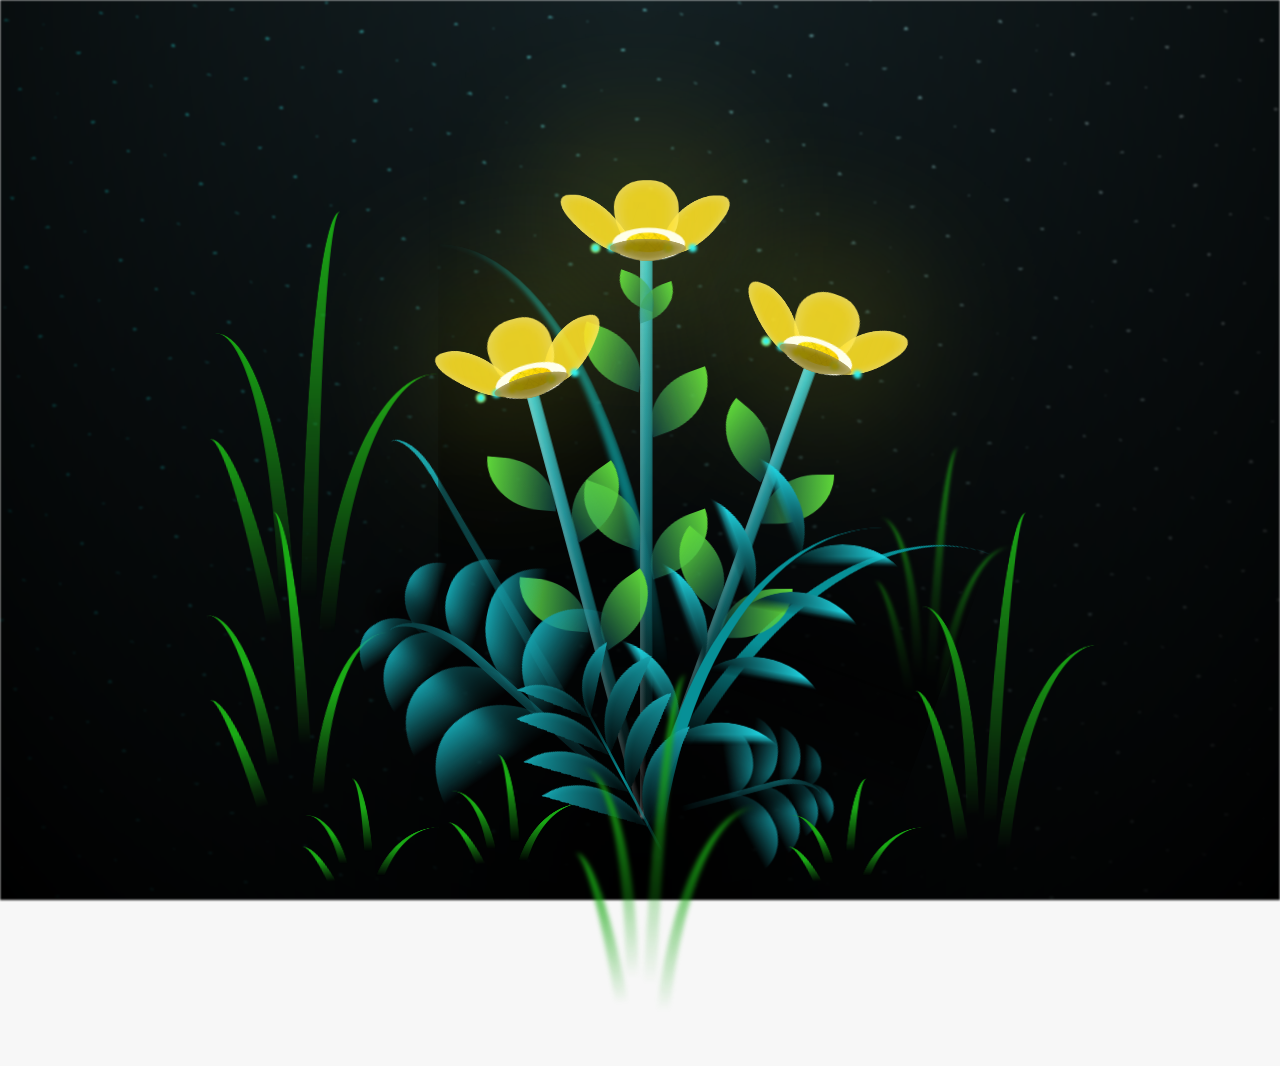
<file: index.html>
<!DOCTYPE html>
<html lang="es">
  <head>
    <meta charset="UTF-8">
    <meta name="viewport" content="width=device-width, initial-scale=1.0">
    <link rel="stylesheet" href="./style.css">
    <link rel="icon" type="image/png" href="../Img/Icono.png">
    <title>FLORES AMARILLAS</title>
  </head>
  <body class="container">
    
  
    <div class="night"></div>
    <div class="flowers">
      <div class="flower flower--1">
        <div class="flower__leafs flower__leafs--1">
          <div class="flower__leaf flower__leaf--1"></div>
          <div class="flower__leaf flower__leaf--2"></div>
          <div class="flower__leaf flower__leaf--3"></div>
          <div class="flower__leaf flower__leaf--4"></div>
          <div class="flower__white-circle"></div>

          <div class="flower__light flower__light--1"></div>
          <div class="flower__light flower__light--2"></div>
          <div class="flower__light flower__light--3"></div>
          <div class="flower__light flower__light--4"></div>
          <div class="flower__light flower__light--5"></div>
          <div class="flower__light flower__light--6"></div>
          <div class="flower__light flower__light--7"></div>
          <div class="flower__light flower__light--8"></div>
        </div>
        <div class="flower__line">
          <div class="flower__line__leaf flower__line__leaf--1"></div>
          <div class="flower__line__leaf flower__line__leaf--2"></div>
          <div class="flower__line__leaf flower__line__leaf--3"></div>
          <div class="flower__line__leaf flower__line__leaf--4"></div>
          <div class="flower__line__leaf flower__line__leaf--5"></div>
          <div class="flower__line__leaf flower__line__leaf--6"></div>
        </div>
      </div>

      <div class="flower flower--2">
        <div class="flower__leafs flower__leafs--2">
          <div class="flower__leaf flower__leaf--1"></div>
          <div class="flower__leaf flower__leaf--2"></div>
          <div class="flower__leaf flower__leaf--3"></div>
          <div class="flower__leaf flower__leaf--4"></div>
          <div class="flower__white-circle"></div>

          <div class="flower__light flower__light--1"></div>
          <div class="flower__light flower__light--2"></div>
          <div class="flower__light flower__light--3"></div>
          <div class="flower__light flower__light--4"></div>
          <div class="flower__light flower__light--5"></div>
          <div class="flower__light flower__light--6"></div>
          <div class="flower__light flower__light--7"></div>
          <div class="flower__light flower__light--8"></div>
        </div>
        <div class="flower__line">
          <div class="flower__line__leaf flower__line__leaf--1"></div>
          <div class="flower__line__leaf flower__line__leaf--2"></div>
          <div class="flower__line__leaf flower__line__leaf--3"></div>
          <div class="flower__line__leaf flower__line__leaf--4"></div>
        </div>
      </div>

      <div class="flower flower--3">
        <div class="flower__leafs flower__leafs--3">
          <div class="flower__leaf flower__leaf--1"></div>
          <div class="flower__leaf flower__leaf--2"></div>
          <div class="flower__leaf flower__leaf--3"></div>
          <div class="flower__leaf flower__leaf--4"></div>
          <div class="flower__white-circle"></div>

          <div class="flower__light flower__light--1"></div>
          <div class="flower__light flower__light--2"></div>
          <div class="flower__light flower__light--3"></div>
          <div class="flower__light flower__light--4"></div>
          <div class="flower__light flower__light--5"></div>
          <div class="flower__light flower__light--6"></div>
          <div class="flower__light flower__light--7"></div>
          <div class="flower__light flower__light--8"></div>
        </div>
        <div class="flower__line">
          <div class="flower__line__leaf flower__line__leaf--1"></div>
          <div class="flower__line__leaf flower__line__leaf--2"></div>
          <div class="flower__line__leaf flower__line__leaf--3"></div>
          <div class="flower__line__leaf flower__line__leaf--4"></div>
        </div>
      </div>

      <div class="grow-ans" style="--d: 1.2s">
        <div class="flower__g-long">
          <div class="flower__g-long__top"></div>
          <div class="flower__g-long__bottom"></div>
        </div>
      </div>

      <div class="growing-grass">
        <div class="flower__grass flower__grass--1">
          <div class="flower__grass--top"></div>
          <div class="flower__grass--bottom"></div>
          <div class="flower__grass__leaf flower__grass__leaf--1"></div>
          <div class="flower__grass__leaf flower__grass__leaf--2"></div>
          <div class="flower__grass__leaf flower__grass__leaf--3"></div>
          <div class="flower__grass__leaf flower__grass__leaf--4"></div>
          <div class="flower__grass__leaf flower__grass__leaf--5"></div>
          <div class="flower__grass__leaf flower__grass__leaf--6"></div>
          <div class="flower__grass__leaf flower__grass__leaf--7"></div>
          <div class="flower__grass__leaf flower__grass__leaf--8"></div>
          <div class="flower__grass__overlay"></div>
        </div>
      </div>

      <div class="growing-grass">
        <div class="flower__grass flower__grass--2">
          <div class="flower__grass--top"></div>
          <div class="flower__grass--bottom"></div>
          <div class="flower__grass__leaf flower__grass__leaf--1"></div>
          <div class="flower__grass__leaf flower__grass__leaf--2"></div>
          <div class="flower__grass__leaf flower__grass__leaf--3"></div>
          <div class="flower__grass__leaf flower__grass__leaf--4"></div>
          <div class="flower__grass__leaf flower__grass__leaf--5"></div>
          <div class="flower__grass__leaf flower__grass__leaf--6"></div>
          <div class="flower__grass__leaf flower__grass__leaf--7"></div>
          <div class="flower__grass__leaf flower__grass__leaf--8"></div>
          <div class="flower__grass__overlay"></div>
        </div>
      </div>

      <div class="grow-ans" style="--d: 2.4s">
        <div class="flower__g-right flower__g-right--1">
          <div class="leaf"></div>
        </div>
      </div>

      <div class="grow-ans" style="--d: 2.8s">
        <div class="flower__g-right flower__g-right--2">
          <div class="leaf"></div>
        </div>
      </div>

      <div class="grow-ans" style="--d: 2.8s">
        <div class="flower__g-front">
          <div
            class="flower__g-front__leaf-wrapper flower__g-front__leaf-wrapper--1"
          >
            <div class="flower__g-front__leaf"></div>
          </div>
          <div
            class="flower__g-front__leaf-wrapper flower__g-front__leaf-wrapper--2"
          >
            <div class="flower__g-front__leaf"></div>
          </div>
          <div
            class="flower__g-front__leaf-wrapper flower__g-front__leaf-wrapper--3"
          >
            <div class="flower__g-front__leaf"></div>
          </div>
          <div
            class="flower__g-front__leaf-wrapper flower__g-front__leaf-wrapper--4"
          >
            <div class="flower__g-front__leaf"></div>
          </div>
          <div
            class="flower__g-front__leaf-wrapper flower__g-front__leaf-wrapper--5"
          >
            <div class="flower__g-front__leaf"></div>
          </div>
          <div
            class="flower__g-front__leaf-wrapper flower__g-front__leaf-wrapper--6"
          >
            <div class="flower__g-front__leaf"></div>
          </div>
          <div
            class="flower__g-front__leaf-wrapper flower__g-front__leaf-wrapper--7"
          >
            <div class="flower__g-front__leaf"></div>
          </div>
          <div
            class="flower__g-front__leaf-wrapper flower__g-front__leaf-wrapper--8"
          >
            <div class="flower__g-front__leaf"></div>
          </div>
          <div class="flower__g-front__line"></div>
        </div>
      </div>

      <div class="grow-ans" style="--d: 3.2s">
        <div class="flower__g-fr">
          <div class="leaf"></div>
          <div class="flower__g-fr__leaf flower__g-fr__leaf--1"></div>
          <div class="flower__g-fr__leaf flower__g-fr__leaf--2"></div>
          <div class="flower__g-fr__leaf flower__g-fr__leaf--3"></div>
          <div class="flower__g-fr__leaf flower__g-fr__leaf--4"></div>
          <div class="flower__g-fr__leaf flower__g-fr__leaf--5"></div>
          <div class="flower__g-fr__leaf flower__g-fr__leaf--6"></div>
          <div class="flower__g-fr__leaf flower__g-fr__leaf--7"></div>
          <div class="flower__g-fr__leaf flower__g-fr__leaf--8"></div>
        </div>
      </div>

      <div class="long-g long-g--0">
        <div class="grow-ans" style="--d: 3s">
          <div class="leaf leaf--0"></div>
        </div>
        <div class="grow-ans" style="--d: 2.2s">
          <div class="leaf leaf--1"></div>
        </div>
        <div class="grow-ans" style="--d: 3.4s">
          <div class="leaf leaf--2"></div>
        </div>
        <div class="grow-ans" style="--d: 3.6s">
          <div class="leaf leaf--3"></div>
        </div>
      </div>

      <div class="long-g long-g--1">
        <div class="grow-ans" style="--d: 3.6s">
          <div class="leaf leaf--0"></div>
        </div>
        <div class="grow-ans" style="--d: 3.8s">
          <div class="leaf leaf--1"></div>
        </div>
        <div class="grow-ans" style="--d: 4s">
          <div class="leaf leaf--2"></div>
        </div>
        <div class="grow-ans" style="--d: 4.2s">
          <div class="leaf leaf--3"></div>
        </div>
      </div>

      <div class="long-g long-g--2">
        <div class="grow-ans" style="--d: 4s">
          <div class="leaf leaf--0"></div>
        </div>
        <div class="grow-ans" style="--d: 4.2s">
          <div class="leaf leaf--1"></div>
        </div>
        <div class="grow-ans" style="--d: 4.4s">
          <div class="leaf leaf--2"></div>
        </div>
        <div class="grow-ans" style="--d: 4.6s">
          <div class="leaf leaf--3"></div>
        </div>
      </div>

      <div class="long-g long-g--3">
        <div class="grow-ans" style="--d: 4s">
          <div class="leaf leaf--0"></div>
        </div>
        <div class="grow-ans" style="--d: 4.2s">
          <div class="leaf leaf--1"></div>
        </div>
        <div class="grow-ans" style="--d: 3s">
          <div class="leaf leaf--2"></div>
        </div>
        <div class="grow-ans" style="--d: 3.6s">
          <div class="leaf leaf--3"></div>
        </div>
      </div>

      <div class="long-g long-g--4">
        <div class="grow-ans" style="--d: 4s">
          <div class="leaf leaf--0"></div>
        </div>
        <div class="grow-ans" style="--d: 4.2s">
          <div class="leaf leaf--1"></div>
        </div>
        <div class="grow-ans" style="--d: 3s">
          <div class="leaf leaf--2"></div>
        </div>
        <div class="grow-ans" style="--d: 3.6s">
          <div class="leaf leaf--3"></div>
        </div>
      </div>

      <div class="long-g long-g--5">
        <div class="grow-ans" style="--d: 4s">
          <div class="leaf leaf--0"></div>
        </div>
        <div class="grow-ans" style="--d: 4.2s">
          <div class="leaf leaf--1"></div>
        </div>
        <div class="grow-ans" style="--d: 3s">
          <div class="leaf leaf--2"></div>
        </div>
        <div class="grow-ans" style="--d: 3.6s">
          <div class="leaf leaf--3"></div>
        </div>
      </div>

      <div class="long-g long-g--6">
        <div class="grow-ans" style="--d: 4.2s">
          <div class="leaf leaf--0"></div>
        </div>
        <div class="grow-ans" style="--d: 4.4s">
          <div class="leaf leaf--1"></div>
        </div>
        <div class="grow-ans" style="--d: 4.6s">
          <div class="leaf leaf--2"></div>
        </div>
        <div class="grow-ans" style="--d: 4.8s">
          <div class="leaf leaf--3"></div>
        </div>
      </div>

      <div class="long-g long-g--7">
        <div class="grow-ans" style="--d: 3s">
          <div class="leaf leaf--0"></div>
        </div>
        <div class="grow-ans" style="--d: 3.2s">
          <div class="leaf leaf--1"></div>
        </div>
        <div class="grow-ans" style="--d: 3.5s">
          <div class="leaf leaf--2"></div>
        </div>
        <div class="grow-ans" style="--d: 3.6s">
          <div class="leaf leaf--3"></div>
        </div>
      </div>
    </div>
  <script src="./script.js"></script>
  </body>
</html>
</file>
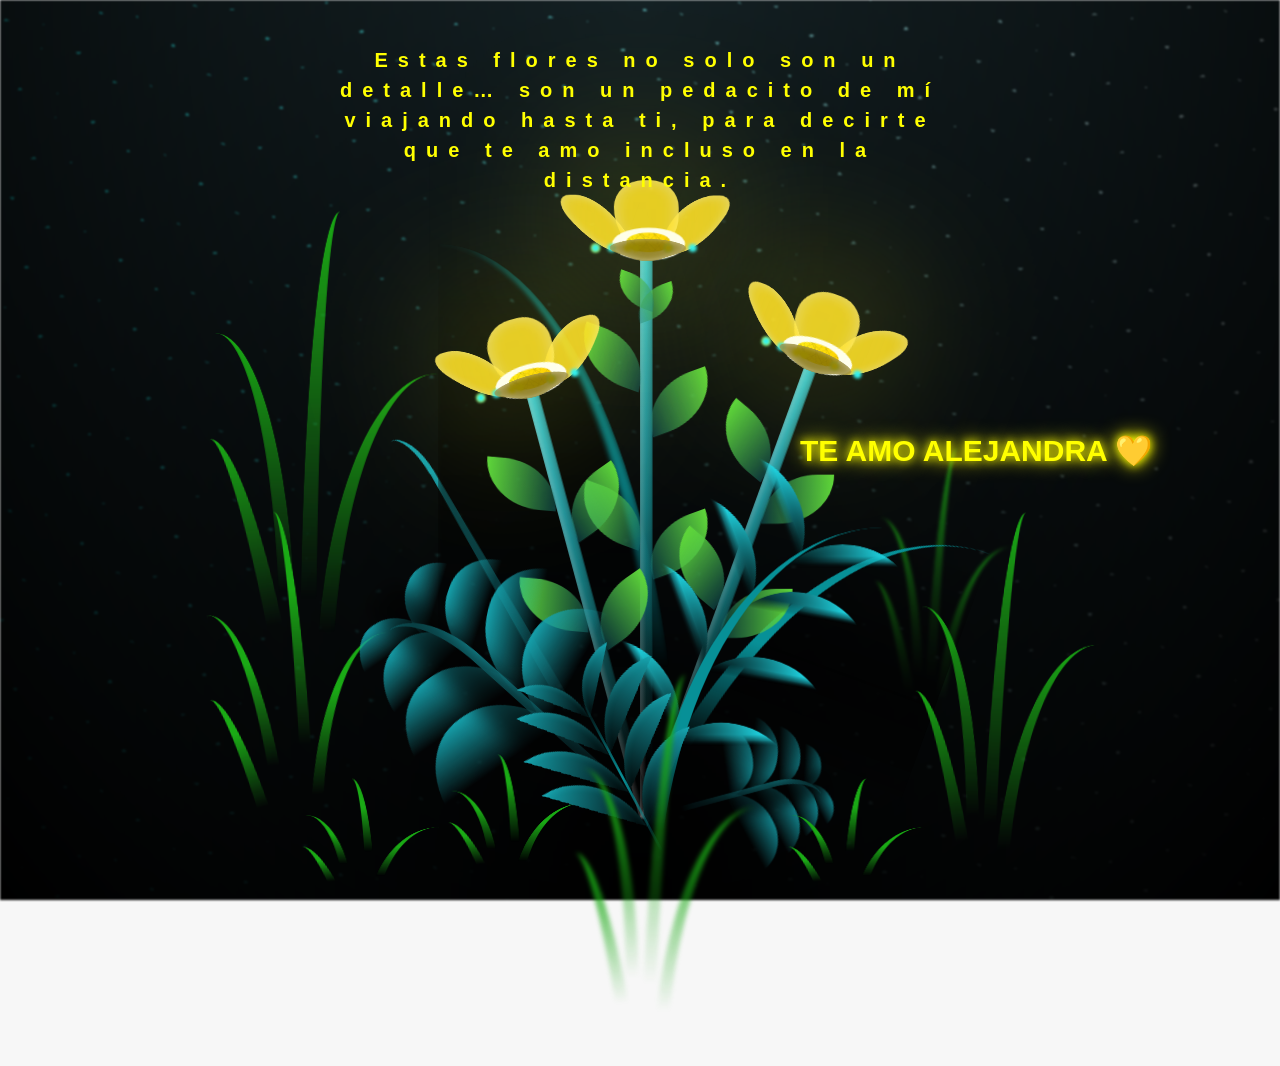
<file: Jardin.html>
<!DOCTYPE html>
<html lang="es">
  <head>
    <meta charset="UTF-8">
    <meta name="viewport" content="width=device-width, initial-scale=1.0">
    <link rel="stylesheet" href="./style.css">
    <link rel="icon" type="image/png" href="../Img/Icono.png">
    <title>FLORES AMARILLAS</title>
  </head>
  <body class="container">
    <h1 class="titulo">
   Estas flores no solo son un detalle… 
   son un pedacito de mí viajando hasta ti, 
   para decirte que te amo incluso en la distancia.
  </h1>
  <h2 class="teamo">TE AMO ALEJANDRA 💛</h2>
    <div class="night"></div>
    <div class="flowers">
      <div class="flower flower--1">
        <div class="flower__leafs flower__leafs--1">
          <div class="flower__leaf flower__leaf--1"></div>
          <div class="flower__leaf flower__leaf--2"></div>
          <div class="flower__leaf flower__leaf--3"></div>
          <div class="flower__leaf flower__leaf--4"></div>
          <div class="flower__white-circle"></div>

          <div class="flower__light flower__light--1"></div>
          <div class="flower__light flower__light--2"></div>
          <div class="flower__light flower__light--3"></div>
          <div class="flower__light flower__light--4"></div>
          <div class="flower__light flower__light--5"></div>
          <div class="flower__light flower__light--6"></div>
          <div class="flower__light flower__light--7"></div>
          <div class="flower__light flower__light--8"></div>
        </div>
        <div class="flower__line">
          <div class="flower__line__leaf flower__line__leaf--1"></div>
          <div class="flower__line__leaf flower__line__leaf--2"></div>
          <div class="flower__line__leaf flower__line__leaf--3"></div>
          <div class="flower__line__leaf flower__line__leaf--4"></div>
          <div class="flower__line__leaf flower__line__leaf--5"></div>
          <div class="flower__line__leaf flower__line__leaf--6"></div>
        </div>
      </div>

      <div class="flower flower--2">
        <div class="flower__leafs flower__leafs--2">
          <div class="flower__leaf flower__leaf--1"></div>
          <div class="flower__leaf flower__leaf--2"></div>
          <div class="flower__leaf flower__leaf--3"></div>
          <div class="flower__leaf flower__leaf--4"></div>
          <div class="flower__white-circle"></div>

          <div class="flower__light flower__light--1"></div>
          <div class="flower__light flower__light--2"></div>
          <div class="flower__light flower__light--3"></div>
          <div class="flower__light flower__light--4"></div>
          <div class="flower__light flower__light--5"></div>
          <div class="flower__light flower__light--6"></div>
          <div class="flower__light flower__light--7"></div>
          <div class="flower__light flower__light--8"></div>
        </div>
        <div class="flower__line">
          <div class="flower__line__leaf flower__line__leaf--1"></div>
          <div class="flower__line__leaf flower__line__leaf--2"></div>
          <div class="flower__line__leaf flower__line__leaf--3"></div>
          <div class="flower__line__leaf flower__line__leaf--4"></div>
        </div>
      </div>

      <div class="flower flower--3">
        <div class="flower__leafs flower__leafs--3">
          <div class="flower__leaf flower__leaf--1"></div>
          <div class="flower__leaf flower__leaf--2"></div>
          <div class="flower__leaf flower__leaf--3"></div>
          <div class="flower__leaf flower__leaf--4"></div>
          <div class="flower__white-circle"></div>

          <div class="flower__light flower__light--1"></div>
          <div class="flower__light flower__light--2"></div>
          <div class="flower__light flower__light--3"></div>
          <div class="flower__light flower__light--4"></div>
          <div class="flower__light flower__light--5"></div>
          <div class="flower__light flower__light--6"></div>
          <div class="flower__light flower__light--7"></div>
          <div class="flower__light flower__light--8"></div>
        </div>
        <div class="flower__line">
          <div class="flower__line__leaf flower__line__leaf--1"></div>
          <div class="flower__line__leaf flower__line__leaf--2"></div>
          <div class="flower__line__leaf flower__line__leaf--3"></div>
          <div class="flower__line__leaf flower__line__leaf--4"></div>
        </div>
      </div>

      <div class="grow-ans" style="--d: 1.2s">
        <div class="flower__g-long">
          <div class="flower__g-long__top"></div>
          <div class="flower__g-long__bottom"></div>
        </div>
      </div>

      <div class="growing-grass">
        <div class="flower__grass flower__grass--1">
          <div class="flower__grass--top"></div>
          <div class="flower__grass--bottom"></div>
          <div class="flower__grass__leaf flower__grass__leaf--1"></div>
          <div class="flower__grass__leaf flower__grass__leaf--2"></div>
          <div class="flower__grass__leaf flower__grass__leaf--3"></div>
          <div class="flower__grass__leaf flower__grass__leaf--4"></div>
          <div class="flower__grass__leaf flower__grass__leaf--5"></div>
          <div class="flower__grass__leaf flower__grass__leaf--6"></div>
          <div class="flower__grass__leaf flower__grass__leaf--7"></div>
          <div class="flower__grass__leaf flower__grass__leaf--8"></div>
          <div class="flower__grass__overlay"></div>
        </div>
      </div>

      <div class="growing-grass">
        <div class="flower__grass flower__grass--2">
          <div class="flower__grass--top"></div>
          <div class="flower__grass--bottom"></div>
          <div class="flower__grass__leaf flower__grass__leaf--1"></div>
          <div class="flower__grass__leaf flower__grass__leaf--2"></div>
          <div class="flower__grass__leaf flower__grass__leaf--3"></div>
          <div class="flower__grass__leaf flower__grass__leaf--4"></div>
          <div class="flower__grass__leaf flower__grass__leaf--5"></div>
          <div class="flower__grass__leaf flower__grass__leaf--6"></div>
          <div class="flower__grass__leaf flower__grass__leaf--7"></div>
          <div class="flower__grass__leaf flower__grass__leaf--8"></div>
          <div class="flower__grass__overlay"></div>
        </div>
      </div>

      <div class="grow-ans" style="--d: 2.4s">
        <div class="flower__g-right flower__g-right--1">
          <div class="leaf"></div>
        </div>
      </div>

      <div class="grow-ans" style="--d: 2.8s">
        <div class="flower__g-right flower__g-right--2">
          <div class="leaf"></div>
        </div>
      </div>

      <div class="grow-ans" style="--d: 2.8s">
        <div class="flower__g-front">
          <div
            class="flower__g-front__leaf-wrapper flower__g-front__leaf-wrapper--1"
          >
            <div class="flower__g-front__leaf"></div>
          </div>
          <div
            class="flower__g-front__leaf-wrapper flower__g-front__leaf-wrapper--2"
          >
            <div class="flower__g-front__leaf"></div>
          </div>
          <div
            class="flower__g-front__leaf-wrapper flower__g-front__leaf-wrapper--3"
          >
            <div class="flower__g-front__leaf"></div>
          </div>
          <div
            class="flower__g-front__leaf-wrapper flower__g-front__leaf-wrapper--4"
          >
            <div class="flower__g-front__leaf"></div>
          </div>
          <div
            class="flower__g-front__leaf-wrapper flower__g-front__leaf-wrapper--5"
          >
            <div class="flower__g-front__leaf"></div>
          </div>
          <div
            class="flower__g-front__leaf-wrapper flower__g-front__leaf-wrapper--6"
          >
            <div class="flower__g-front__leaf"></div>
          </div>
          <div
            class="flower__g-front__leaf-wrapper flower__g-front__leaf-wrapper--7"
          >
            <div class="flower__g-front__leaf"></div>
          </div>
          <div
            class="flower__g-front__leaf-wrapper flower__g-front__leaf-wrapper--8"
          >
            <div class="flower__g-front__leaf"></div>
          </div>
          <div class="flower__g-front__line"></div>
        </div>
      </div>

      <div class="grow-ans" style="--d: 3.2s">
        <div class="flower__g-fr">
          <div class="leaf"></div>
          <div class="flower__g-fr__leaf flower__g-fr__leaf--1"></div>
          <div class="flower__g-fr__leaf flower__g-fr__leaf--2"></div>
          <div class="flower__g-fr__leaf flower__g-fr__leaf--3"></div>
          <div class="flower__g-fr__leaf flower__g-fr__leaf--4"></div>
          <div class="flower__g-fr__leaf flower__g-fr__leaf--5"></div>
          <div class="flower__g-fr__leaf flower__g-fr__leaf--6"></div>
          <div class="flower__g-fr__leaf flower__g-fr__leaf--7"></div>
          <div class="flower__g-fr__leaf flower__g-fr__leaf--8"></div>
        </div>
      </div>

      <div class="long-g long-g--0">
        <div class="grow-ans" style="--d: 3s">
          <div class="leaf leaf--0"></div>
        </div>
        <div class="grow-ans" style="--d: 2.2s">
          <div class="leaf leaf--1"></div>
        </div>
        <div class="grow-ans" style="--d: 3.4s">
          <div class="leaf leaf--2"></div>
        </div>
        <div class="grow-ans" style="--d: 3.6s">
          <div class="leaf leaf--3"></div>
        </div>
      </div>

      <div class="long-g long-g--1">
        <div class="grow-ans" style="--d: 3.6s">
          <div class="leaf leaf--0"></div>
        </div>
        <div class="grow-ans" style="--d: 3.8s">
          <div class="leaf leaf--1"></div>
        </div>
        <div class="grow-ans" style="--d: 4s">
          <div class="leaf leaf--2"></div>
        </div>
        <div class="grow-ans" style="--d: 4.2s">
          <div class="leaf leaf--3"></div>
        </div>
      </div>

      <div class="long-g long-g--2">
        <div class="grow-ans" style="--d: 4s">
          <div class="leaf leaf--0"></div>
        </div>
        <div class="grow-ans" style="--d: 4.2s">
          <div class="leaf leaf--1"></div>
        </div>
        <div class="grow-ans" style="--d: 4.4s">
          <div class="leaf leaf--2"></div>
        </div>
        <div class="grow-ans" style="--d: 4.6s">
          <div class="leaf leaf--3"></div>
        </div>
      </div>

      <div class="long-g long-g--3">
        <div class="grow-ans" style="--d: 4s">
          <div class="leaf leaf--0"></div>
        </div>
        <div class="grow-ans" style="--d: 4.2s">
          <div class="leaf leaf--1"></div>
        </div>
        <div class="grow-ans" style="--d: 3s">
          <div class="leaf leaf--2"></div>
        </div>
        <div class="grow-ans" style="--d: 3.6s">
          <div class="leaf leaf--3"></div>
        </div>
      </div>

      <div class="long-g long-g--4">
        <div class="grow-ans" style="--d: 4s">
          <div class="leaf leaf--0"></div>
        </div>
        <div class="grow-ans" style="--d: 4.2s">
          <div class="leaf leaf--1"></div>
        </div>
        <div class="grow-ans" style="--d: 3s">
          <div class="leaf leaf--2"></div>
        </div>
        <div class="grow-ans" style="--d: 3.6s">
          <div class="leaf leaf--3"></div>
        </div>
      </div>

      <div class="long-g long-g--5">
        <div class="grow-ans" style="--d: 4s">
          <div class="leaf leaf--0"></div>
        </div>
        <div class="grow-ans" style="--d: 4.2s">
          <div class="leaf leaf--1"></div>
        </div>
        <div class="grow-ans" style="--d: 3s">
          <div class="leaf leaf--2"></div>
        </div>
        <div class="grow-ans" style="--d: 3.6s">
          <div class="leaf leaf--3"></div>
        </div>
      </div>

      <div class="long-g long-g--6">
        <div class="grow-ans" style="--d: 4.2s">
          <div class="leaf leaf--0"></div>
        </div>
        <div class="grow-ans" style="--d: 4.4s">
          <div class="leaf leaf--1"></div>
        </div>
        <div class="grow-ans" style="--d: 4.6s">
          <div class="leaf leaf--2"></div>
        </div>
        <div class="grow-ans" style="--d: 4.8s">
          <div class="leaf leaf--3"></div>
        </div>
      </div>

      <div class="long-g long-g--7">
        <div class="grow-ans" style="--d: 3s">
          <div class="leaf leaf--0"></div>
        </div>
        <div class="grow-ans" style="--d: 3.2s">
          <div class="leaf leaf--1"></div>
        </div>
        <div class="grow-ans" style="--d: 3.5s">
          <div class="leaf leaf--2"></div>
        </div>
        <div class="grow-ans" style="--d: 3.6s">
          <div class="leaf leaf--3"></div>
        </div>
      </div>
    </div>
  <script src="./script.js"></script>
  </body>
</html>
</file>
<file: style.css>
*,
*::after,
*::before {
  padding: 0;
  margin: 0;
  box-sizing: border-box;
}

:root {
  --dark-color: #000;
}
.teamo {
  position: absolute;
  top: 50%;          /* altura (puedes ajustar) */
  right: 10%;         /* lo manda a la derecha */
  transform: translateY(-50%);
  color: yellow;
  font-size: 30px;
  z-index: 10;
  text-shadow: 0 0 10px yellow, 0 0 20px yellow;
}
.titulo {
  position: absolute;
  top: 5%;        /* 🔥 ajusta esto (más pequeño = más arriba) */
  left: 50%;
  transform: translateX(-50%);
  color: yellow;
  text-align: center;
  font-size: 20px;
  z-index: 10;
}
body {
  display: flex;
  align-items: flex-end;
  justify-content: center;
  min-height: 100vh;
  background-color: var(--dark-color);
  overflow: hidden;
  perspective: 1000px;
}

#lyrics {
  font-size: 28px;
  font-family: "Franklin Gothic Medium", "Arial Narrow", Arial, sans-serif;
  color: white;
  position: absolute;
  margin-bottom: 20%;
  z-index: 1;
  font-weight: bold;
  letter-spacing: 4px;
}
@media only screen and (max-width: 600px) {
  /* Estilos específicos para dispositivos con un ancho máximo de 600px */
  #lyrics {
      font-size: 14px; /* Reduce el tamaño del texto para dispositivos más pequeños */
      margin-bottom: 530px;
      letter-spacing: 3px;
  }

}
.titulo {
  margin-bottom: 180px;
  font-family: "Arial Narrow", Arial, sans-serif;
  color: yellow;
  position: absolute;
  font-weight: bold;
  letter-spacing: 10px;
  opacity: 0;
  animation: fadeIn 3s ease-in-out forwards;
  text-align: center;
}
@keyframes fadeIn {
  from {
    opacity: 0;
  }
  to {
    opacity: 1;
  }
}

.night {
  z-index: -1;
  position: absolute;
  left: 50%;
  top: 0;
  transform: translateX(-50%);
  width: 100%;
  height: 100%;
  filter: blur(0.1vmin);
  background-image: radial-gradient(
      ellipse at top,
      transparent 0%,
      var(--dark-color)
    ),
    radial-gradient(
      ellipse at bottom,
      var(--dark-color),
      rgba(145, 233, 255, 0.2)
    ),
    repeating-linear-gradient(
      220deg,
      rgb(0, 0, 0) 0px,
      rgb(0, 0, 0) 19px,
      transparent 19px,
      transparent 22px
    ),
    repeating-linear-gradient(
      189deg,
      rgb(0, 0, 0) 0px,
      rgb(0, 0, 0) 19px,
      transparent 19px,
      transparent 22px
    ),
    repeating-linear-gradient(
      148deg,
      rgb(0, 0, 0) 0px,
      rgb(0, 0, 0) 19px,
      transparent 19px,
      transparent 22px
    ),
    linear-gradient(90deg, rgb(0, 255, 250), rgb(240, 240, 240));
}

.flowers {
  position: relative;
  transform: scale(0.9);
  /*margin-bottom: 100px;
  */
}

@media only screen and (max-width: 600px) {
  /* Estilos específicos para dispositivos con un ancho máximo de 600px */
.flowers {
      font-size: 14px;
      margin-bottom: 35%;
      letter-spacing: 3px;
      transform: scale(1.0);
}

}

.flower {
  position: absolute;
  bottom: 10vmin;
  transform-origin: bottom center;
  z-index: 10;
  --fl-speed: 0.8s;
}
.flower--1 {
  -webkit-animation: moving-flower-1 4s linear infinite;
  animation: moving-flower-1 4s linear infinite;
}
.flower--1 .flower__line {
  height: 70vmin;
  -webkit-animation-delay: 0.3s;
  animation-delay: 0.3s;
}
.flower--1 .flower__line__leaf--1 {
  -webkit-animation: blooming-leaf-right var(--fl-speed) 1.6s backwards;
  animation: blooming-leaf-right var(--fl-speed) 1.6s backwards;
}
.flower--1 .flower__line__leaf--2 {
  -webkit-animation: blooming-leaf-right var(--fl-speed) 1.4s backwards;
  animation: blooming-leaf-right var(--fl-speed) 1.4s backwards;
}
.flower--1 .flower__line__leaf--3 {
  -webkit-animation: blooming-leaf-left var(--fl-speed) 1.2s backwards;
  animation: blooming-leaf-left var(--fl-speed) 1.2s backwards;
}
.flower--1 .flower__line__leaf--4 {
  -webkit-animation: blooming-leaf-left var(--fl-speed) 1s backwards;
  animation: blooming-leaf-left var(--fl-speed) 1s backwards;
}
.flower--1 .flower__line__leaf--5 {
  -webkit-animation: blooming-leaf-right var(--fl-speed) 1.8s backwards;
  animation: blooming-leaf-right var(--fl-speed) 1.8s backwards;
}
.flower--1 .flower__line__leaf--6 {
  -webkit-animation: blooming-leaf-left var(--fl-speed) 2s backwards;
  animation: blooming-leaf-left var(--fl-speed) 2s backwards;
}
.flower--2 {
  left: 50%;
  transform: rotate(20deg);
  -webkit-animation: moving-flower-2 4s linear infinite;
  animation: moving-flower-2 4s linear infinite;
}
.flower--2 .flower__line {
  height: 60vmin;
  -webkit-animation-delay: 0.6s;
  animation-delay: 0.6s;
}
.flower--2 .flower__line__leaf--1 {
  -webkit-animation: blooming-leaf-right var(--fl-speed) 1.9s backwards;
  animation: blooming-leaf-right var(--fl-speed) 1.9s backwards;
}
.flower--2 .flower__line__leaf--2 {
  -webkit-animation: blooming-leaf-right var(--fl-speed) 1.7s backwards;
  animation: blooming-leaf-right var(--fl-speed) 1.7s backwards;
}
.flower--2 .flower__line__leaf--3 {
  -webkit-animation: blooming-leaf-left var(--fl-speed) 1.5s backwards;
  animation: blooming-leaf-left var(--fl-speed) 1.5s backwards;
}
.flower--2 .flower__line__leaf--4 {
  -webkit-animation: blooming-leaf-left var(--fl-speed) 1.3s backwards;
  animation: blooming-leaf-left var(--fl-speed) 1.3s backwards;
}
.flower--3 {
  left: 50%;
  transform: rotate(-15deg);
  -webkit-animation: moving-flower-3 4s linear infinite;
  animation: moving-flower-3 4s linear infinite;
}
.flower--3 .flower__line {
  -webkit-animation-delay: 0.9s;
  animation-delay: 0.9s;
}
.flower--3 .flower__line__leaf--1 {
  -webkit-animation: blooming-leaf-right var(--fl-speed) 2.5s backwards;
  animation: blooming-leaf-right var(--fl-speed) 2.5s backwards;
}
.flower--3 .flower__line__leaf--2 {
  -webkit-animation: blooming-leaf-right var(--fl-speed) 2.3s backwards;
  animation: blooming-leaf-right var(--fl-speed) 2.3s backwards;
}
.flower--3 .flower__line__leaf--3 {
  -webkit-animation: blooming-leaf-left var(--fl-speed) 2.1s backwards;
  animation: blooming-leaf-left var(--fl-speed) 2.1s backwards;
}
.flower--3 .flower__line__leaf--4 {
  -webkit-animation: blooming-leaf-left var(--fl-speed) 1.9s backwards;
  animation: blooming-leaf-left var(--fl-speed) 1.9s backwards;
}
.flower__leafs {
  position: relative;
  -webkit-animation: blooming-flower 2s backwards;
  animation: blooming-flower 2s backwards;
}
.flower__leafs--1 {
  -webkit-animation-delay: 1.1s;
  animation-delay: 1.1s;
}
.flower__leafs--2 {
  -webkit-animation-delay: 1.4s;
  animation-delay: 1.4s;
}
.flower__leafs--3 {
  -webkit-animation-delay: 1.7s;
  animation-delay: 1.7s;
}
.flower__leafs::after {
  content: "";
  position: absolute;
  left: 0;
  top: 0;
  transform: translate(-50%, -100%);
  width: 8vmin;
  height: 8vmin;
  background-color: #f9fd25;
  /* background-color: #fd2525; */
  filter: blur(10vmin);
}
.flower__leaf {
  position: absolute;
  bottom: 0;
  left: 50%;
  width: 8vmin;
  height: 11vmin;
  border-radius: 51% 49% 47% 53%/44% 45% 55% 69%;
  background-color: #253bfd;
  background-color: #fddd25;
  transform-origin: bottom center;
  opacity: 0.9;
  box-shadow: inset 0 0 2vmin rgba(255, 255, 255, 0.5);
}
.flower__leaf--1 {
  transform: translate(-10%, 1%) rotateY(40deg) rotateX(-50deg);
}
.flower__leaf--2 {
  transform: translate(-50%, -4%) rotateX(40deg);
}
.flower__leaf--3 {
  transform: translate(-90%, 0%) rotateY(45deg) rotateX(50deg);
}
.flower__leaf--4 {
  width: 8vmin;
  height: 8vmin;
  transform-origin: bottom left;
  border-radius: 4vmin 10vmin 4vmin 4vmin;
  transform: translate(0%, 18%) rotateX(70deg) rotate(-43deg);
  background-color: #7c6901;
  z-index: 1;
  opacity: 0.8;
}
.flower__white-circle {
  position: absolute;
  left: -3.5vmin;
  top: -3vmin;
  width: 9vmin;
  height: 4vmin;
  border-radius: 50%;
  background-color: #fff;
}
.flower__white-circle::after {
  content: "";
  position: absolute;
  left: 50%;
  top: 45%;
  transform: translate(-50%, -50%);
  width: 60%;
  height: 60%;
  border-radius: inherit;
  background-image: repeating-linear-gradient(
      135deg,
      rgba(0, 0, 0, 0.03) 0px,
      rgba(0, 0, 0, 0.03) 1px,
      transparent 1px,
      transparent 12px
    ),
    repeating-linear-gradient(
      45deg,
      rgba(0, 0, 0, 0.03) 0px,
      rgba(0, 0, 0, 0.03) 1px,
      transparent 1px,
      transparent 12px
    ),
    repeating-linear-gradient(
      67.5deg,
      rgba(0, 0, 0, 0.03) 0px,
      rgba(0, 0, 0, 0.03) 1px,
      transparent 1px,
      transparent 12px
    ),
    repeating-linear-gradient(
      135deg,
      rgba(0, 0, 0, 0.03) 0px,
      rgba(0, 0, 0, 0.03) 1px,
      transparent 1px,
      transparent 12px
    ),
    repeating-linear-gradient(
      45deg,
      rgba(0, 0, 0, 0.03) 0px,
      rgba(0, 0, 0, 0.03) 1px,
      transparent 1px,
      transparent 12px
    ),
    repeating-linear-gradient(
      112.5deg,
      rgba(0, 0, 0, 0.03) 0px,
      rgba(0, 0, 0, 0.03) 1px,
      transparent 1px,
      transparent 12px
    ),
    repeating-linear-gradient(
      112.5deg,
      rgba(0, 0, 0, 0.03) 0px,
      rgba(0, 0, 0, 0.03) 1px,
      transparent 1px,
      transparent 12px
    ),
    repeating-linear-gradient(
      45deg,
      rgba(0, 0, 0, 0.03) 0px,
      rgba(0, 0, 0, 0.03) 1px,
      transparent 1px,
      transparent 12px
    ),
    repeating-linear-gradient(
      22.5deg,
      rgba(0, 0, 0, 0.03) 0px,
      rgba(0, 0, 0, 0.03) 1px,
      transparent 1px,
      transparent 12px
    ),
    repeating-linear-gradient(
      45deg,
      rgba(0, 0, 0, 0.03) 0px,
      rgba(0, 0, 0, 0.03) 1px,
      transparent 1px,
      transparent 12px
    ),
    repeating-linear-gradient(
      22.5deg,
      rgba(0, 0, 0, 0.03) 0px,
      rgba(0, 0, 0, 0.03) 1px,
      transparent 1px,
      transparent 12px
    ),
    repeating-linear-gradient(
      135deg,
      rgba(0, 0, 0, 0.03) 0px,
      rgba(0, 0, 0, 0.03) 1px,
      transparent 1px,
      transparent 12px
    ),
    repeating-linear-gradient(
      157.5deg,
      rgba(0, 0, 0, 0.03) 0px,
      rgba(0, 0, 0, 0.03) 1px,
      transparent 1px,
      transparent 12px
    ),
    repeating-linear-gradient(
      67.5deg,
      rgba(0, 0, 0, 0.03) 0px,
      rgba(0, 0, 0, 0.03) 1px,
      transparent 1px,
      transparent 12px
    ),
    repeating-linear-gradient(
      67.5deg,
      rgba(0, 0, 0, 0.03) 0px,
      rgba(0, 0, 0, 0.03) 1px,
      transparent 1px,
      transparent 12px
    ),
    linear-gradient(90deg, rgb(255, 235, 18), rgb(255, 206, 0));
}
.flower__line {
  height: 55vmin;
  width: 1.5vmin;
  background-image: linear-gradient(
      to left,
      rgba(0, 0, 0, 0.2),
      transparent,
      rgba(255, 255, 255, 0.2)
    ),
    linear-gradient(to top, transparent 10%, #14757a, #39c6d6);
  box-shadow: inset 0 0 2px rgba(0, 0, 0, 0.5);
  -webkit-animation: grow-flower-tree 4s backwards;
  animation: grow-flower-tree 4s backwards;
}
.flower__line__leaf {
  --w: 7vmin;
  --h: calc(var(--w) + 2vmin);
  position: absolute;
  top: 20%;
  left: 90%;
  width: var(--w);
  height: var(--h);
  border-top-right-radius: var(--h);
  border-bottom-left-radius: var(--h);
  background-image: linear-gradient(to top, rgba(20, 117, 122, 0.4), #5ed639);
}
.flower__line__leaf--1 {
  transform: rotate(70deg) rotateY(30deg);
}
.flower__line__leaf--2 {
  top: 45%;
  transform: rotate(70deg) rotateY(30deg);
}
.flower__line__leaf--3,
.flower__line__leaf--4,
.flower__line__leaf--6 {
  border-top-right-radius: 0;
  border-bottom-left-radius: 0;
  border-top-left-radius: var(--h);
  border-bottom-right-radius: var(--h);
  left: -460%;
  top: 12%;
  transform: rotate(-70deg) rotateY(30deg);
}
.flower__line__leaf--4 {
  top: 40%;
}
.flower__line__leaf--5 {
  top: 0;
  transform-origin: left;
  transform: rotate(70deg) rotateY(30deg) scale(0.6);
}
.flower__line__leaf--6 {
  top: -2%;
  left: -450%;
  transform-origin: right;
  transform: rotate(-70deg) rotateY(30deg) scale(0.6);
}
.flower__light {
  position: absolute;
  bottom: 0vmin;
  width: 1vmin;
  height: 1vmin;
  background-color: rgb(255, 251, 0);
  border-radius: 50%;
  filter: blur(0.2vmin);
  -webkit-animation: light-ans 4s linear infinite backwards;
  animation: light-ans 4s linear infinite backwards;
}
.flower__light:nth-child(odd) {
  background-color: #23f0ff;
}
.flower__light--1 {
  left: -2vmin;
  -webkit-animation-delay: 1s;
  animation-delay: 1s;
}
.flower__light--2 {
  left: 3vmin;
  -webkit-animation-delay: 0.5s;
  animation-delay: 0.5s;
}
.flower__light--3 {
  left: -6vmin;
  -webkit-animation-delay: 0.3s;
  animation-delay: 0.3s;
}
.flower__light--4 {
  left: 6vmin;
  -webkit-animation-delay: 0.9s;
  animation-delay: 0.9s;
}
.flower__light--5 {
  left: -1vmin;
  -webkit-animation-delay: 1.5s;
  animation-delay: 1.5s;
}
.flower__light--6 {
  left: -4vmin;
  -webkit-animation-delay: 3s;
  animation-delay: 3s;
}
.flower__light--7 {
  left: 3vmin;
  -webkit-animation-delay: 2s;
  animation-delay: 2s;
}
.flower__light--8 {
  left: -6vmin;
  -webkit-animation-delay: 3.5s;
  animation-delay: 3.5s;
}
.flower__grass {
  --c: #159faa;
  --line-w: 1.5vmin;
  position: absolute;
  bottom: 12vmin;
  left: -7vmin;
  display: flex;
  flex-direction: column;
  align-items: flex-end;
  z-index: 20;
  transform-origin: bottom center;
  transform: rotate(-48deg) rotateY(40deg);
}
.flower__grass--1 {
  -webkit-animation: moving-grass 2s linear infinite;
  animation: moving-grass 2s linear infinite;
}
.flower__grass--2 {
  left: 2vmin;
  bottom: 10vmin;
  transform: scale(0.5) rotate(75deg) rotateX(10deg) rotateY(-200deg);
  opacity: 0.8;
  z-index: 0;
  -webkit-animation: moving-grass--2 1.5s linear infinite;
  animation: moving-grass--2 1.5s linear infinite;
}
.flower__grass--top {
  width: 7vmin;
  height: 10vmin;
  border-top-right-radius: 100%;
  border-right: var(--line-w) solid var(--c);
  transform-origin: bottom center;
  transform: rotate(-2deg);
}
.flower__grass--bottom {
  margin-top: -2px;
  width: var(--line-w);
  height: 25vmin;
  background-image: linear-gradient(to top, transparent, var(--c));
}
.flower__grass__leaf {
  --size: 10vmin;
  position: absolute;
  width: calc(var(--size) * 2.1);
  height: var(--size);
  border-top-left-radius: var(--size);
  border-top-right-radius: var(--size);
  background-image: linear-gradient(
    to top,
    transparent,
    transparent 30%,
    var(--c)
  );
  z-index: 100;
}
.flower__grass__leaf--1 {
  top: -6%;
  left: 30%;
  --size: 6vmin;
  transform: rotate(-20deg);
  -webkit-animation: growing-grass-ans--1 2s 2.6s backwards;
  animation: growing-grass-ans--1 2s 2.6s backwards;
}
@-webkit-keyframes growing-grass-ans--1 {
  0% {
    transform-origin: bottom left;
    transform: rotate(-20deg) scale(0);
  }
}
@keyframes growing-grass-ans--1 {
  0% {
    transform-origin: bottom left;
    transform: rotate(-20deg) scale(0);
  }
}
.flower__grass__leaf--2 {
  top: -5%;
  left: -110%;
  --size: 6vmin;
  transform: rotate(10deg);
  -webkit-animation: growing-grass-ans--2 2s 2.4s linear backwards;
  animation: growing-grass-ans--2 2s 2.4s linear backwards;
}
@-webkit-keyframes growing-grass-ans--2 {
  0% {
    transform-origin: bottom right;
    transform: rotate(10deg) scale(0);
  }
}
@keyframes growing-grass-ans--2 {
  0% {
    transform-origin: bottom right;
    transform: rotate(10deg) scale(0);
  }
}
.flower__grass__leaf--3 {
  top: 5%;
  left: 60%;
  --size: 8vmin;
  transform: rotate(-18deg) rotateX(-20deg);
  -webkit-animation: growing-grass-ans--3 2s 2.2s linear backwards;
  animation: growing-grass-ans--3 2s 2.2s linear backwards;
}
@-webkit-keyframes growing-grass-ans--3 {
  0% {
    transform-origin: bottom left;
    transform: rotate(-18deg) rotateX(-20deg) scale(0);
  }
}
@keyframes growing-grass-ans--3 {
  0% {
    transform-origin: bottom left;
    transform: rotate(-18deg) rotateX(-20deg) scale(0);
  }
}
.flower__grass__leaf--4 {
  top: 6%;
  left: -135%;
  --size: 8vmin;
  transform: rotate(2deg);
  -webkit-animation: growing-grass-ans--4 2s 2s linear backwards;
  animation: growing-grass-ans--4 2s 2s linear backwards;
}
@-webkit-keyframes growing-grass-ans--4 {
  0% {
    transform-origin: bottom right;
    transform: rotate(2deg) scale(0);
  }
}
@keyframes growing-grass-ans--4 {
  0% {
    transform-origin: bottom right;
    transform: rotate(2deg) scale(0);
  }
}
.flower__grass__leaf--5 {
  top: 20%;
  left: 60%;
  --size: 10vmin;
  transform: rotate(-24deg) rotateX(-20deg);
  -webkit-animation: growing-grass-ans--5 2s 1.8s linear backwards;
  animation: growing-grass-ans--5 2s 1.8s linear backwards;
}
@-webkit-keyframes growing-grass-ans--5 {
  0% {
    transform-origin: bottom left;
    transform: rotate(-24deg) rotateX(-20deg) scale(0);
  }
}
@keyframes growing-grass-ans--5 {
  0% {
    transform-origin: bottom left;
    transform: rotate(-24deg) rotateX(-20deg) scale(0);
  }
}
.flower__grass__leaf--6 {
  top: 22%;
  left: -180%;
  --size: 10vmin;
  transform: rotate(10deg);
  -webkit-animation: growing-grass-ans--6 2s 1.6s linear backwards;
  animation: growing-grass-ans--6 2s 1.6s linear backwards;
}
@-webkit-keyframes growing-grass-ans--6 {
  0% {
    transform-origin: bottom right;
    transform: rotate(10deg) scale(0);
  }
}
@keyframes growing-grass-ans--6 {
  0% {
    transform-origin: bottom right;
    transform: rotate(10deg) scale(0);
  }
}
.flower__grass__leaf--7 {
  top: 39%;
  left: 70%;
  --size: 10vmin;
  transform: rotate(-10deg);
  -webkit-animation: growing-grass-ans--7 2s 1.4s linear backwards;
  animation: growing-grass-ans--7 2s 1.4s linear backwards;
}
@-webkit-keyframes growing-grass-ans--7 {
  0% {
    transform-origin: bottom left;
    transform: rotate(-10deg) scale(0);
  }
}
@keyframes growing-grass-ans--7 {
  0% {
    transform-origin: bottom left;
    transform: rotate(-10deg) scale(0);
  }
}
.flower__grass__leaf--8 {
  top: 40%;
  left: -215%;
  --size: 11vmin;
  transform: rotate(10deg);
  -webkit-animation: growing-grass-ans--8 2s 1.2s linear backwards;
  animation: growing-grass-ans--8 2s 1.2s linear backwards;
}
@-webkit-keyframes growing-grass-ans--8 {
  0% {
    transform-origin: bottom right;
    transform: rotate(10deg) scale(0);
  }
}
@keyframes growing-grass-ans--8 {
  0% {
    transform-origin: bottom right;
    transform: rotate(10deg) scale(0);
  }
}
.flower__grass__overlay {
  position: absolute;
  top: -10%;
  right: 0%;
  width: 100%;
  height: 100%;
  background-color: rgba(0, 0, 0, 0.6);
  filter: blur(1.5vmin);
  z-index: 100;
}
.flower__g-long {
  --w: 2vmin;
  --h: 6vmin;
  --c: #159faa;
  position: absolute;
  bottom: 10vmin;
  left: -3vmin;
  transform-origin: bottom center;
  transform: rotate(-30deg) rotateY(-20deg);
  display: flex;
  flex-direction: column;
  align-items: flex-end;
  -webkit-animation: flower-g-long-ans 3s linear infinite;
  animation: flower-g-long-ans 3s linear infinite;
}
@-webkit-keyframes flower-g-long-ans {
  0%,
  100% {
    transform: rotate(-30deg) rotateY(-20deg);
  }
  50% {
    transform: rotate(-32deg) rotateY(-20deg);
  }
}
@keyframes flower-g-long-ans {
  0%,
  100% {
    transform: rotate(-30deg) rotateY(-20deg);
  }
  50% {
    transform: rotate(-32deg) rotateY(-20deg);
  }
}
.flower__g-long__top {
  top: calc(var(--h) * -1);
  width: calc(var(--w) + 1vmin);
  height: var(--h);
  border-top-right-radius: 100%;
  border-right: 0.7vmin solid var(--c);
  transform: translate(-0.7vmin, 1vmin);
}
.flower__g-long__bottom {
  width: var(--w);
  height: 50vmin;
  transform-origin: bottom center;
  background-image: linear-gradient(to top, transparent 30%, var(--c));
  box-shadow: inset 0 0 2px rgba(0, 0, 0, 0.5);
  -webkit-clip-path: polygon(35% 0, 65% 1%, 100% 100%, 0% 100%);
  clip-path: polygon(35% 0, 65% 1%, 100% 100%, 0% 100%);
}
.flower__g-right {
  position: absolute;
  bottom: 6vmin;
  left: -2vmin;
  transform-origin: bottom left;
  transform: rotate(20deg);
}
.flower__g-right .leaf {
  width: 30vmin;
  height: 50vmin;
  border-top-left-radius: 100%;
  border-left: 2vmin solid #079097;
  background-image: linear-gradient(
    to bottom,
    transparent,
    var(--dark-color) 60%
  );
  -webkit-mask-image: linear-gradient(to top, transparent 30%, #079097 60%);
}
.flower__g-right--1 {
  -webkit-animation: flower-g-right-ans 2.5s linear infinite;
  animation: flower-g-right-ans 2.5s linear infinite;
}
.flower__g-right--2 {
  left: 5vmin;
  transform: rotateY(-180deg);
  -webkit-animation: flower-g-right-ans--2 3s linear infinite;
  animation: flower-g-right-ans--2 3s linear infinite;
}
.flower__g-right--2 .leaf {
  height: 75vmin;
  filter: blur(0.3vmin);
  opacity: 0.8;
}
@-webkit-keyframes flower-g-right-ans {
  0%,
  100% {
    transform: rotate(20deg);
  }
  50% {
    transform: rotate(24deg) rotateX(-20deg);
  }
}
@keyframes flower-g-right-ans {
  0%,
  100% {
    transform: rotate(20deg);
  }
  50% {
    transform: rotate(24deg) rotateX(-20deg);
  }
}
@-webkit-keyframes flower-g-right-ans--2 {
  0%,
  100% {
    transform: rotateY(-180deg) rotate(0deg) rotateX(-20deg);
  }
  50% {
    transform: rotateY(-180deg) rotate(6deg) rotateX(-20deg);
  }
}
@keyframes flower-g-right-ans--2 {
  0%,
  100% {
    transform: rotateY(-180deg) rotate(0deg) rotateX(-20deg);
  }
  50% {
    transform: rotateY(-180deg) rotate(6deg) rotateX(-20deg);
  }
}
.flower__g-front {
  position: absolute;
  bottom: 6vmin;
  left: 2.5vmin;
  z-index: 100;
  transform-origin: bottom center;
  transform: rotate(-28deg) rotateY(30deg) scale(1.04);
  -webkit-animation: flower__g-front-ans 2s linear infinite;
  animation: flower__g-front-ans 2s linear infinite;
}
@-webkit-keyframes flower__g-front-ans {
  0%,
  100% {
    transform: rotate(-28deg) rotateY(30deg) scale(1.04);
  }
  50% {
    transform: rotate(-35deg) rotateY(40deg) scale(1.04);
  }
}
@keyframes flower__g-front-ans {
  0%,
  100% {
    transform: rotate(-28deg) rotateY(30deg) scale(1.04);
  }
  50% {
    transform: rotate(-35deg) rotateY(40deg) scale(1.04);
  }
}
.flower__g-front__line {
  width: 0.3vmin;
  height: 20vmin;
  background-image: linear-gradient(
    to top,
    transparent,
    #079097,
    transparent 100%
  );
  position: relative;
}
.flower__g-front__leaf-wrapper {
  position: absolute;
  top: 0;
  left: 0;
  transform-origin: bottom left;
  transform: rotate(10deg);
}
.flower__g-front__leaf-wrapper:nth-child(even) {
  left: 0vmin;
  transform: rotateY(-180deg) rotate(5deg);
  -webkit-animation: flower__g-front__leaf-left-ans 1s ease-in backwards;
  animation: flower__g-front__leaf-left-ans 1s ease-in backwards;
}
.flower__g-front__leaf-wrapper:nth-child(odd) {
  -webkit-animation: flower__g-front__leaf-ans 1s ease-in backwards;
  animation: flower__g-front__leaf-ans 1s ease-in backwards;
}
.flower__g-front__leaf-wrapper--1 {
  top: -8vmin;
  transform: scale(0.7);
  -webkit-animation: flower__g-front__leaf-ans 1s 5.5s ease-in backwards !important;
  animation: flower__g-front__leaf-ans 1s 5.5s ease-in backwards !important;
}
.flower__g-front__leaf-wrapper--2 {
  top: -8vmin;
  transform: rotateY(-180deg) scale(0.7) !important;
  -webkit-animation: flower__g-front__leaf-left-ans-2 1s 4.6s ease-in backwards !important;
  animation: flower__g-front__leaf-left-ans-2 1s 4.6s ease-in backwards !important;
}
.flower__g-front__leaf-wrapper--3 {
  top: -3vmin;
  -webkit-animation: flower__g-front__leaf-ans 1s 4.6s ease-in backwards;
  animation: flower__g-front__leaf-ans 1s 4.6s ease-in backwards;
}
.flower__g-front__leaf-wrapper--4 {
  top: -3vmin;
  transform: rotateY(-180deg) scale(0.9) !important;
  -webkit-animation: flower__g-front__leaf-left-ans-2 1s 4.6s ease-in backwards !important;
  animation: flower__g-front__leaf-left-ans-2 1s 4.6s ease-in backwards !important;
}
@-webkit-keyframes flower__g-front__leaf-left-ans-2 {
  0% {
    transform: rotateY(-180deg) scale(0);
  }
}
@keyframes flower__g-front__leaf-left-ans-2 {
  0% {
    transform: rotateY(-180deg) scale(0);
  }
}
.flower__g-front__leaf-wrapper--5,
.flower__g-front__leaf-wrapper--6 {
  top: 2vmin;
}
.flower__g-front__leaf-wrapper--7,
.flower__g-front__leaf-wrapper--8 {
  top: 6.5vmin;
}
.flower__g-front__leaf-wrapper--2 {
  -webkit-animation-delay: 5.2s !important;
  animation-delay: 5.2s !important;
}
.flower__g-front__leaf-wrapper--3 {
  -webkit-animation-delay: 4.9s !important;
  animation-delay: 4.9s !important;
}
.flower__g-front__leaf-wrapper--5 {
  -webkit-animation-delay: 4.3s !important;
  animation-delay: 4.3s !important;
}
.flower__g-front__leaf-wrapper--6 {
  -webkit-animation-delay: 4.1s !important;
  animation-delay: 4.1s !important;
}
.flower__g-front__leaf-wrapper--7 {
  -webkit-animation-delay: 3.8s !important;
  animation-delay: 3.8s !important;
}
.flower__g-front__leaf-wrapper--8 {
  -webkit-animation-delay: 3.5s !important;
  animation-delay: 3.5s !important;
}
@-webkit-keyframes flower__g-front__leaf-ans {
  0% {
    transform: rotate(10deg) scale(0);
  }
}
@keyframes flower__g-front__leaf-ans {
  0% {
    transform: rotate(10deg) scale(0);
  }
}
@-webkit-keyframes flower__g-front__leaf-left-ans {
  0% {
    transform: rotateY(-180deg) rotate(5deg) scale(0);
  }
}
@keyframes flower__g-front__leaf-left-ans {
  0% {
    transform: rotateY(-180deg) rotate(5deg) scale(0);
  }
}
.flower__g-front__leaf {
  width: 10vmin;
  height: 10vmin;
  border-radius: 100% 0% 0% 100%/100% 100% 0% 0%;
  box-shadow: inset 0 2px 1vmin hsla(184deg, 97%, 58%, 0.2);
  background-image: linear-gradient(
      to bottom left,
      transparent,
      var(--dark-color)
    ),
    linear-gradient(to bottom right, #159faa 50%, transparent 50%, transparent);
  -webkit-mask-image: linear-gradient(
    to bottom right,
    #159faa 50%,
    transparent 50%,
    transparent
  );
  mask-image: linear-gradient(
    to bottom right,
    #159faa 50%,
    transparent 50%,
    transparent
  );
}
.flower__g-fr {
  position: absolute;
  bottom: -4vmin;
  left: vmin;
  transform-origin: bottom left;
  z-index: 10;
  -webkit-animation: flower__g-fr-ans 2s linear infinite;
  animation: flower__g-fr-ans 2s linear infinite;
}
@-webkit-keyframes flower__g-fr-ans {
  0%,
  100% {
    transform: rotate(2deg);
  }
  50% {
    transform: rotate(4deg);
  }
}
@keyframes flower__g-fr-ans {
  0%,
  100% {
    transform: rotate(2deg);
  }
  50% {
    transform: rotate(4deg);
  }
}
.flower__g-fr .leaf {
  width: 30vmin;
  height: 50vmin;
  border-top-left-radius: 100%;
  border-left: 2vmin solid #079097;
  -webkit-mask-image: linear-gradient(to top, transparent 25%, #079097 50%);
  position: relative;
  z-index: 1;
}
.flower__g-fr__leaf {
  position: absolute;
  top: 0;
  left: 0;
  width: 10vmin;
  height: 10vmin;
  border-radius: 100% 0% 0% 100%/100% 100% 0% 0%;
  box-shadow: inset 0 2px 1vmin hsla(184deg, 97%, 58%, 0.2);
  background-image: linear-gradient(
      to bottom left,
      transparent,
      var(--dark-color) 98%
    ),
    linear-gradient(to bottom right, #23f0ff 45%, transparent 50%, transparent);
  -webkit-mask-image: linear-gradient(
    135deg,
    #159faa 40%,
    transparent 50%,
    transparent
  );
}
.flower__g-fr__leaf--1 {
  left: 20vmin;
  transform: rotate(45deg);
  -webkit-animation: flower__g-fr-leaft-ans-1 0.5s 5.2s linear backwards;
  animation: flower__g-fr-leaft-ans-1 0.5s 5.2s linear backwards;
}
@-webkit-keyframes flower__g-fr-leaft-ans-1 {
  0% {
    transform-origin: left;
    transform: rotate(45deg) scale(0);
  }
}
@keyframes flower__g-fr-leaft-ans-1 {
  0% {
    transform-origin: left;
    transform: rotate(45deg) scale(0);
  }
}
.flower__g-fr__leaf--2 {
  left: 12vmin;
  top: -7vmin;
  transform: rotate(25deg) rotateY(-180deg);
  -webkit-animation: flower__g-fr-leaft-ans-6 0.5s 5s linear backwards;
  animation: flower__g-fr-leaft-ans-6 0.5s 5s linear backwards;
}
.flower__g-fr__leaf--3 {
  left: 15vmin;
  top: 6vmin;
  transform: rotate(55deg);
  -webkit-animation: flower__g-fr-leaft-ans-5 0.5s 4.8s linear backwards;
  animation: flower__g-fr-leaft-ans-5 0.5s 4.8s linear backwards;
}
.flower__g-fr__leaf--4 {
  left: 6vmin;
  top: -2vmin;
  transform: rotate(25deg) rotateY(-180deg);
  -webkit-animation: flower__g-fr-leaft-ans-6 0.5s 4.6s linear backwards;
  animation: flower__g-fr-leaft-ans-6 0.5s 4.6s linear backwards;
}
.flower__g-fr__leaf--5 {
  left: 10vmin;
  top: 14vmin;
  transform: rotate(55deg);
  -webkit-animation: flower__g-fr-leaft-ans-5 0.5s 4.4s linear backwards;
  animation: flower__g-fr-leaft-ans-5 0.5s 4.4s linear backwards;
}
@-webkit-keyframes flower__g-fr-leaft-ans-5 {
  0% {
    transform-origin: left;
    transform: rotate(55deg) scale(0);
  }
}
@keyframes flower__g-fr-leaft-ans-5 {
  0% {
    transform-origin: left;
    transform: rotate(55deg) scale(0);
  }
}
.flower__g-fr__leaf--6 {
  left: 0vmin;
  top: 6vmin;
  transform: rotate(25deg) rotateY(-180deg);
  -webkit-animation: flower__g-fr-leaft-ans-6 0.5s 4.2s linear backwards;
  animation: flower__g-fr-leaft-ans-6 0.5s 4.2s linear backwards;
}
@-webkit-keyframes flower__g-fr-leaft-ans-6 {
  0% {
    transform-origin: right;
    transform: rotate(25deg) rotateY(-180deg) scale(0);
  }
}
@keyframes flower__g-fr-leaft-ans-6 {
  0% {
    transform-origin: right;
    transform: rotate(25deg) rotateY(-180deg) scale(0);
  }
}
.flower__g-fr__leaf--7 {
  left: 5vmin;
  top: 22vmin;
  transform: rotate(45deg);
  -webkit-animation: flower__g-fr-leaft-ans-7 0.5s 4s linear backwards;
  animation: flower__g-fr-leaft-ans-7 0.5s 4s linear backwards;
}
@-webkit-keyframes flower__g-fr-leaft-ans-7 {
  0% {
    transform-origin: left;
    transform: rotate(45deg) scale(0);
  }
}
@keyframes flower__g-fr-leaft-ans-7 {
  0% {
    transform-origin: left;
    transform: rotate(45deg) scale(0);
  }
}
.flower__g-fr__leaf--8 {
  left: -4vmin;
  top: 15vmin;
  transform: rotate(15deg) rotateY(-180deg);
  -webkit-animation: flower__g-fr-leaft-ans-8 0.5s 3.8s linear backwards;
  animation: flower__g-fr-leaft-ans-8 0.5s 3.8s linear backwards;
}
@-webkit-keyframes flower__g-fr-leaft-ans-8 {
  0% {
    transform-origin: right;
    transform: rotate(15deg) rotateY(-180deg) scale(0);
  }
}
@keyframes flower__g-fr-leaft-ans-8 {
  0% {
    transform-origin: right;
    transform: rotate(15deg) rotateY(-180deg) scale(0);
  }
}

.long-g {
  position: absolute;
  bottom: 25vmin;
  left: -42vmin;
  transform-origin: bottom left;
}
.long-g--1 {
  bottom: 0vmin;
  transform: scale(0.8) rotate(-5deg);
}
.long-g--1 .leaf {
  -webkit-mask-image: linear-gradient(
    to top,
    transparent 40%,
    #079097 80%
  ) !important;
}
.long-g--1 .leaf--1 {
  --w: 5vmin;
  --h: 60vmin;
  left: -2vmin;
  transform: rotate(3deg) rotateY(-180deg);
}
.long-g--2,
.long-g--3 {
  bottom: -3vmin;
  left: -35vmin;
  transform-origin: center;
  transform: scale(0.6) rotateX(60deg);
}
.long-g--2 .leaf,
.long-g--3 .leaf {
  -webkit-mask-image: linear-gradient(
    to top,
    transparent 50%,
    #079097 80%
  ) !important;
}
.long-g--2 .leaf--1,
.long-g--3 .leaf--1 {
  left: -1vmin;
  transform: rotateY(-180deg);
}
.long-g--3 {
  left: -17vmin;
  bottom: 0vmin;
}
.long-g--3 .leaf {
  -webkit-mask-image: linear-gradient(
    to top,
    transparent 40%,
    #079097 80%
  ) !important;
}
.long-g--4 {
  left: 25vmin;
  bottom: -3vmin;
  transform-origin: center;
  transform: scale(0.6) rotateX(60deg);
}
.long-g--4 .leaf {
  -webkit-mask-image: linear-gradient(
    to top,
    transparent 50%,
    #079097 80%
  ) !important;
}
.long-g--5 {
  left: 42vmin;
  bottom: 0vmin;
  transform: scale(0.8) rotate(2deg);
}
.long-g--6 {
  left: 0vmin;
  bottom: -20vmin;
  z-index: 100;
  filter: blur(0.3vmin);
  transform: scale(0.8) rotate(2deg);
}
.long-g--7 {
  left: 35vmin;
  bottom: 20vmin;
  z-index: -1;
  filter: blur(0.3vmin);
  transform: scale(0.6) rotate(2deg);
  opacity: 0.7;
}
.long-g .leaf {
  --w: 15vmin;
  --h: 40vmin;
  --c: #1aaa15;
  position: absolute;
  bottom: 0;
  width: var(--w);
  height: var(--h);
  border-top-left-radius: 100%;
  border-left: 2vmin solid var(--c);
  -webkit-mask-image: linear-gradient(
    to top,
    transparent 20%,
    var(--dark-color)
  );
  transform-origin: bottom center;
}
.long-g .leaf--0 {
  left: 2vmin;
  -webkit-animation: leaf-ans-1 4s linear infinite;
  animation: leaf-ans-1 4s linear infinite;
}
.long-g .leaf--1 {
  --w: 5vmin;
  --h: 60vmin;
  -webkit-animation: leaf-ans-1 4s linear infinite;
  animation: leaf-ans-1 4s linear infinite;
}
.long-g .leaf--2 {
  --w: 10vmin;
  --h: 40vmin;
  left: -0.5vmin;
  bottom: 5vmin;
  transform-origin: bottom left;
  transform: rotateY(-180deg);
  -webkit-animation: leaf-ans-2 3s linear infinite;
  animation: leaf-ans-2 3s linear infinite;
}
.long-g .leaf--3 {
  --w: 5vmin;
  --h: 30vmin;
  left: -1vmin;
  bottom: 3.2vmin;
  transform-origin: bottom left;
  transform: rotate(-10deg) rotateY(-180deg);
  -webkit-animation: leaf-ans-3 3s linear infinite;
  animation: leaf-ans-3 3s linear infinite;
}

@-webkit-keyframes leaf-ans-1 {
  0%,
  100% {
    transform: rotate(-5deg) scale(1);
  }
  50% {
    transform: rotate(5deg) scale(1.1);
  }
}

@keyframes leaf-ans-1 {
  0%,
  100% {
    transform: rotate(-5deg) scale(1);
  }
  50% {
    transform: rotate(5deg) scale(1.1);
  }
}
@-webkit-keyframes leaf-ans-2 {
  0%,
  100% {
    transform: rotateY(-180deg) rotate(5deg);
  }
  50% {
    transform: rotateY(-180deg) rotate(0deg) scale(1.1);
  }
}
@keyframes leaf-ans-2 {
  0%,
  100% {
    transform: rotateY(-180deg) rotate(5deg);
  }
  50% {
    transform: rotateY(-180deg) rotate(0deg) scale(1.1);
  }
}
@-webkit-keyframes leaf-ans-3 {
  0%,
  100% {
    transform: rotate(-10deg) rotateY(-180deg);
  }
  50% {
    transform: rotate(-20deg) rotateY(-180deg);
  }
}
@keyframes leaf-ans-3 {
  0%,
  100% {
    transform: rotate(-10deg) rotateY(-180deg);
  }
  50% {
    transform: rotate(-20deg) rotateY(-180deg);
  }
}
.grow-ans {
  -webkit-animation: grow-ans 2s var(--d) backwards;
  animation: grow-ans 2s var(--d) backwards;
}

@-webkit-keyframes grow-ans {
  0% {
    transform: scale(0);
    opacity: 0;
  }
}

@keyframes grow-ans {
  0% {
    transform: scale(0);
    opacity: 0;
  }
}
@-webkit-keyframes light-ans {
  0% {
    opacity: 0;
    transform: translateY(0vmin);
  }
  25% {
    opacity: 1;
    transform: translateY(-5vmin) translateX(-2vmin);
  }
  50% {
    opacity: 1;
    transform: translateY(-15vmin) translateX(2vmin);
    filter: blur(0.2vmin);
  }
  75% {
    transform: translateY(-20vmin) translateX(-2vmin);
    filter: blur(0.2vmin);
  }
  100% {
    transform: translateY(-30vmin);
    opacity: 0;
    filter: blur(1vmin);
  }
}
@keyframes light-ans {
  0% {
    opacity: 0;
    transform: translateY(0vmin);
  }
  25% {
    opacity: 1;
    transform: translateY(-5vmin) translateX(-2vmin);
  }
  50% {
    opacity: 1;
    transform: translateY(-15vmin) translateX(2vmin);
    filter: blur(0.2vmin);
  }
  75% {
    transform: translateY(-20vmin) translateX(-2vmin);
    filter: blur(0.2vmin);
  }
  100% {
    transform: translateY(-30vmin);
    opacity: 0;
    filter: blur(1vmin);
  }
}
@-webkit-keyframes moving-flower-1 {
  0%,
  100% {
    transform: rotate(2deg);
  }
  50% {
    transform: rotate(-2deg);
  }
}
@keyframes moving-flower-1 {
  0%,
  100% {
    transform: rotate(2deg);
  }
  50% {
    transform: rotate(-2deg);
  }
}
@-webkit-keyframes moving-flower-2 {
  0%,
  100% {
    transform: rotate(18deg);
  }
  50% {
    transform: rotate(14deg);
  }
}
@keyframes moving-flower-2 {
  0%,
  100% {
    transform: rotate(18deg);
  }
  50% {
    transform: rotate(14deg);
  }
}
@-webkit-keyframes moving-flower-3 {
  0%,
  100% {
    transform: rotate(-18deg);
  }
  50% {
    transform: rotate(-20deg) rotateY(-10deg);
  }
}
@keyframes moving-flower-3 {
  0%,
  100% {
    transform: rotate(-18deg);
  }
  50% {
    transform: rotate(-20deg) rotateY(-10deg);
  }
}
@-webkit-keyframes blooming-leaf-right {
  0% {
    transform-origin: left;
    transform: rotate(70deg) rotateY(30deg) scale(0);
  }
}
@keyframes blooming-leaf-right {
  0% {
    transform-origin: left;
    transform: rotate(70deg) rotateY(30deg) scale(0);
  }
}
@-webkit-keyframes blooming-leaf-left {
  0% {
    transform-origin: right;
    transform: rotate(-70deg) rotateY(30deg) scale(0);
  }
}
@keyframes blooming-leaf-left {
  0% {
    transform-origin: right;
    transform: rotate(-70deg) rotateY(30deg) scale(0);
  }
}
@-webkit-keyframes grow-flower-tree {
  0% {
    height: 0;
    border-radius: 1vmin;
  }
}
@keyframes grow-flower-tree {
  0% {
    height: 0;
    border-radius: 1vmin;
  }
}
@-webkit-keyframes blooming-flower {
  0% {
    transform: scale(0);
  }
}
@keyframes blooming-flower {
  0% {
    transform: scale(0);
  }
}
@-webkit-keyframes moving-grass {
  0%,
  100% {
    transform: rotate(-48deg) rotateY(40deg);
  }
  50% {
    transform: rotate(-50deg) rotateY(40deg);
  }
}
@keyframes moving-grass {
  0%,
  100% {
    transform: rotate(-48deg) rotateY(40deg);
  }
  50% {
    transform: rotate(-50deg) rotateY(40deg);
  }
}
@-webkit-keyframes moving-grass--2 {
  0%,
  100% {
    transform: scale(0.5) rotate(75deg) rotateX(10deg) rotateY(-200deg);
  }
  50% {
    transform: scale(0.5) rotate(79deg) rotateX(10deg) rotateY(-200deg);
  }
}
@keyframes moving-grass--2 {
  0%,
  100% {
    transform: scale(0.5) rotate(75deg) rotateX(10deg) rotateY(-200deg);
  }
  50% {
    transform: scale(0.5) rotate(79deg) rotateX(10deg) rotateY(-200deg);
  }
}
.growing-grass {
  -webkit-animation: growing-grass-ans 1s 2s backwards;
  animation: growing-grass-ans 1s 2s backwards;
}

@-webkit-keyframes growing-grass-ans {
  0% {
    transform: scale(0);
  }
}

@keyframes growing-grass-ans {
  0% {
    transform: scale(0);
  }
}
.container * {
  -webkit-animation-play-state: paused !important;
  animation-play-state: paused !important;
} /*# sourceMappingURL=main.css.map */


/* Reset de estilos básicos */
body, h1, p {
  margin: 0;
  padding: 0;
}

/* Estilos generales */
body {
  font-family: 'Arial', sans-serif;
  background-color: #f7f7f7;
  color: #333;
}

.container {
  max-width: 1200px;
  margin: 0 auto;
  padding: 20px;
}

h1 {
  font-size: 2em;
  line-height: 1.5;
  margin-bottom: 20px;
}

/* Media Queries para tamaños de pantalla diferentes */
@media screen and (max-width: 600px) {
  /* Estilos para pantallas pequeñas */
  h1 {
      font-size: 1.5em;
  }
}

@media screen and (min-width: 601px) and (max-width: 1024px) {
  /* Estilos para pantallas medianas */
  h1 {
      font-size: 1.8em;
  }
}

@media screen and (min-width: 1025px) {
  /* Estilos para pantallas grandes */
  h1 {
      font-size: 2em;
  }
}

/* Agregar más estilos según sea necesario */
</file>
